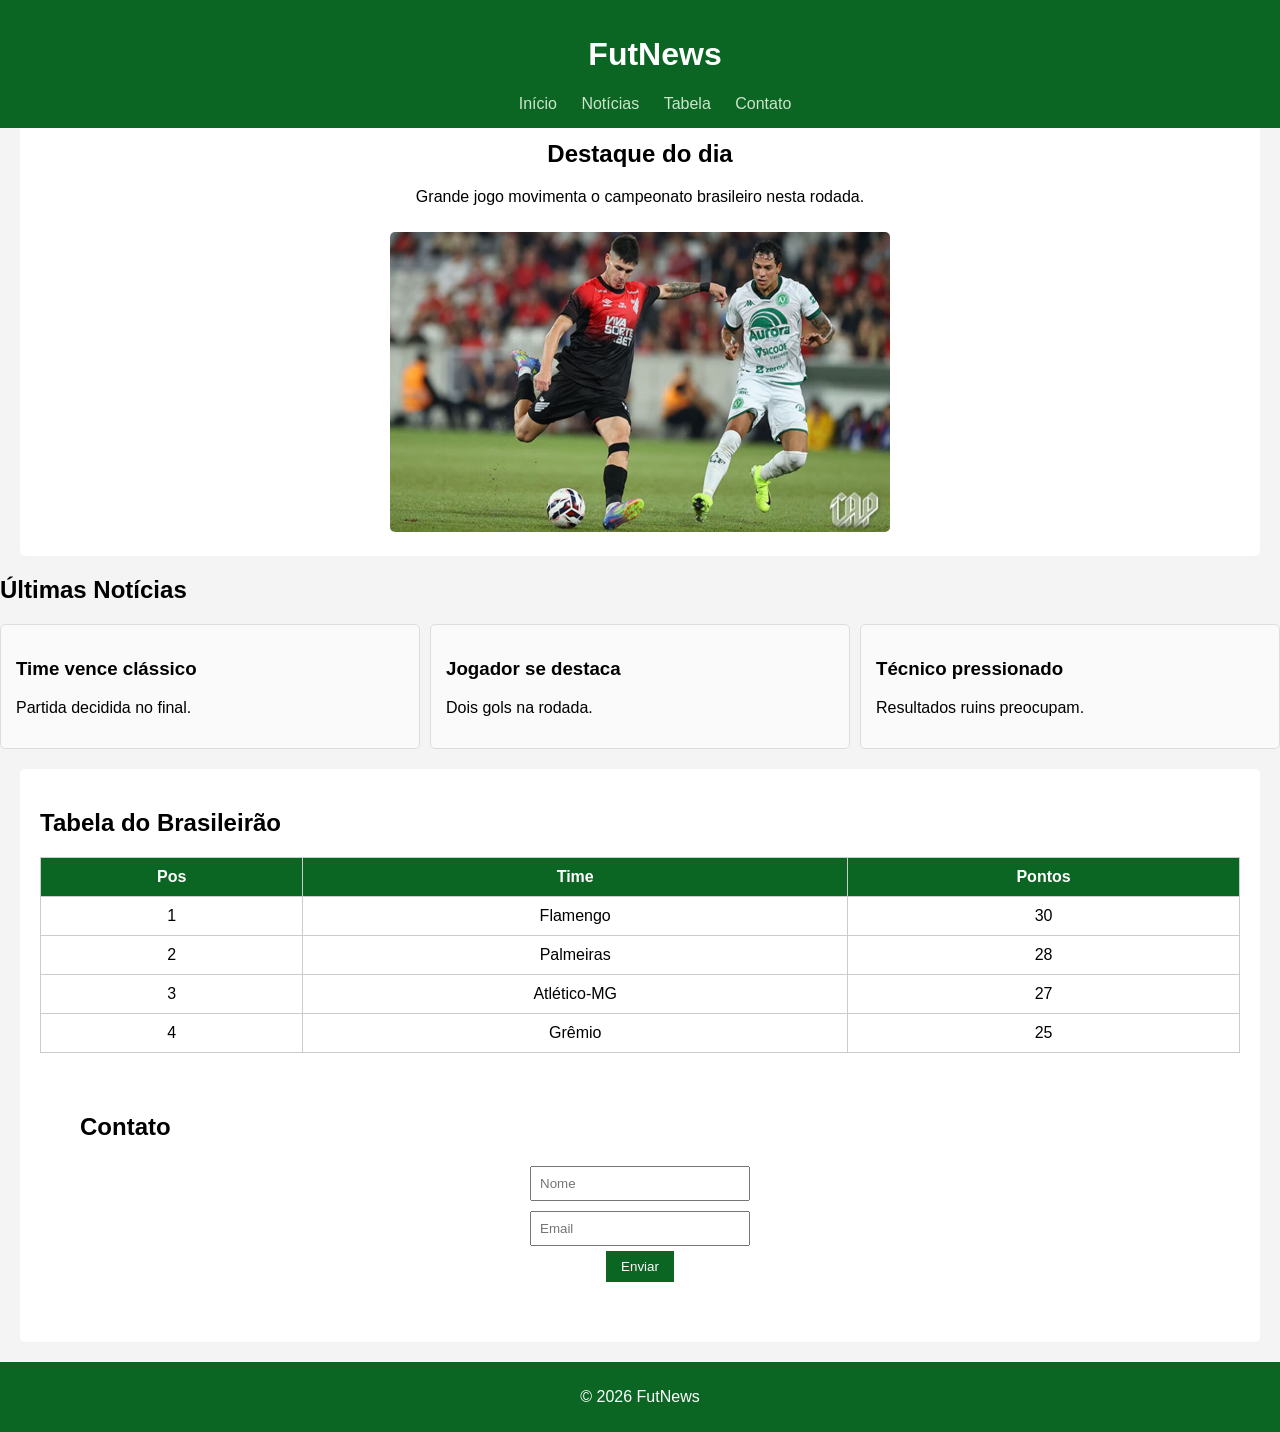
<file: index.html>
<!doctype html>
<html lang="en">

<head>
  <meta charset="UTF-8" />
  <meta name="viewport" content="width=device-width, initial-scale=1.0" />
  <title>Document</title>
  <link rel="stylesheet" href="assets/style/global.css" />
</head>

<body>
  <header>
    <h1>FutNews</h1>
    <nav>
      <a href="#inicio">Início</a>
      <a href="#noticias">Notícias</a>
      <a href="#tabela">Tabela</a>
      <a href="#">Contato</a>
    </nav>
  
  </header>
  <main>

  <section id="inicio" class="principal">
    <h2>Destaque do dia</h2>
    <p>Grande jogo movimenta o campeonato brasileiro nesta rodada.</p>
    <img src="assets/img/zapelli-chapecoense-1-1024x576.jpg" width="500px" height="300px" alt="CAP x CHA">
  </section>

  <sectionF id="noticias">
  <h2>Últimas Notícias</h2>

  <div class="cards">
    <div class="card">
      <h3>Time vence clássico</h3>
      <p>Partida decidida no final.</p>
    </div>

    <div class="card">
      <h3>Jogador se destaca</h3>
      <p>Dois gols na rodada.</p>
    </div>

    <div class="card">
      <h3>Técnico pressionado</h3>
      <p>Resultados ruins preocupam.</p>
    </div>
  </div>
</sectionF>
<section id="tabela">
    <h2>Tabela do Brasileirão</h2>

    <table>
        <tr>
            <th>Pos</th>
            <th>Time</th>
            <th>Pontos</th>
        </tr>
        <tr>
            <td>1</td>
            <td>Flamengo</td>
            <td>30</td>
        </tr>
        <tr>
            <td>2</td>
            <td>Palmeiras</td>
            <td>28</td>
        </tr>
        <tr>
            <td>3</td>
            <td>Atlético-MG</td>
            <td>27</td>
        </tr>
        <tr>
            <td>4</td>
            <td>Grêmio</td>
            <td>25</td>
        </tr>
    </table>

<section id="contato">
    <h2>Contato</h2>

    <form>
        <input type="text" placeholder="Nome"><br>
        <input type="email" placeholder="Email"><br>
        <button type="submit">Enviar</button>
    </form>
</section>
</main>

<footer>
    <p>© 2026 FutNews</p>
</footer>

</body>
</html>
</file>
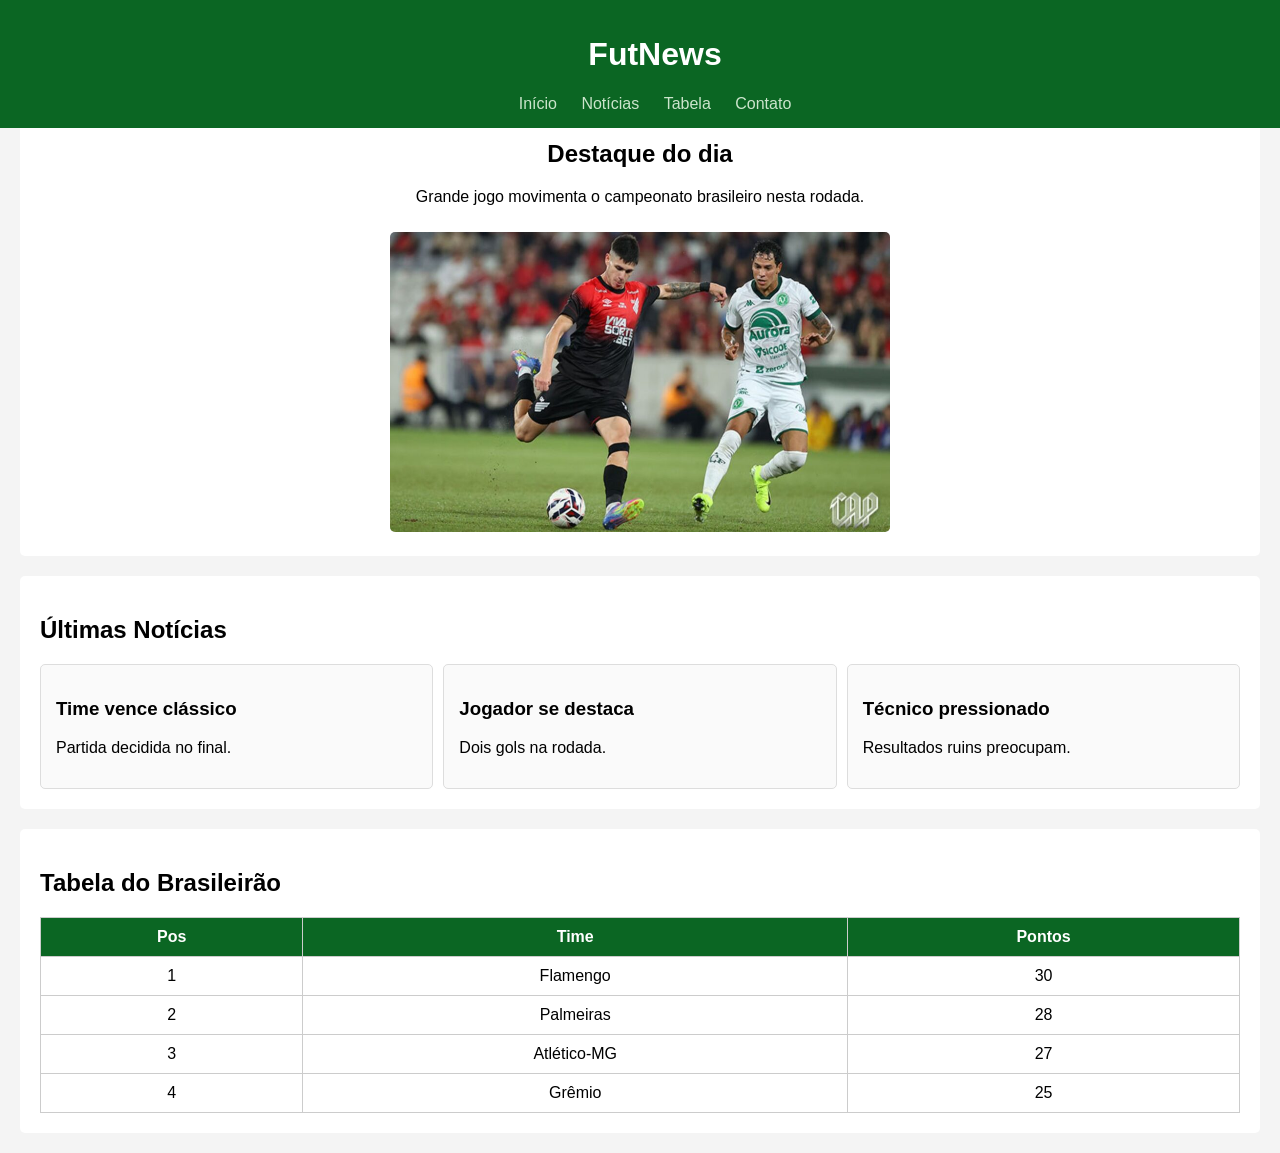
<file: indext.html>
<!doctype html>
<html lang="en">

<head>
  <meta charset="UTF-8" />
  <meta name="viewport" content="width=device-width, initial-scale=1.0" />
  <title>Document</title>
  <link rel="stylesheet" href="assets/style/global.css" />
</head>

<body>
  <header>
    <h1>FutNews</h1>
    <nav>
      <a href="#">Início</a>
      <a href="#">Notícias</a>
      <a href="#">Tabela</a>
      <a href="#">Contato</a>
    </nav>
  </header>
  <section class="principal">
    <h2>Destaque do dia</h2>
    <p>Grande jogo movimenta o campeonato brasileiro nesta rodada.</p>
    <img src="assets/img/zapelli-chapecoense-1-1024x576.jpg" width="500px" height="300px" alt="CAP x CHA">
  </section>
  <section>
  <h2>Últimas Notícias</h2>

  <div class="cards">
    <div class="card">
      <h3>Time vence clássico</h3>
      <p>Partida decidida no final.</p>
    </div>

    <div class="card">
      <h3>Jogador se destaca</h3>
      <p>Dois gols na rodada.</p>
    </div>

    <div class="card">
      <h3>Técnico pressionado</h3>
      <p>Resultados ruins preocupam.</p>
    </div>
  </div>
</section>
<section>
    <h2>Tabela do Brasileirão</h2>

    <table>
        <tr>
            <th>Pos</th>
            <th>Time</th>
            <th>Pontos</th>
        </tr>
        <tr>
            <td>1</td>
            <td>Flamengo</td>
            <td>30</td>
        </tr>
        <tr>
            <td>2</td>
            <td>Palmeiras</td>
            <td>28</td>
        </tr>
        <tr>
            <td>3</td>
            <td>Atlético-MG</td>
            <td>27</td>
        </tr>
        <tr>
            <td>4</td>
            <td>Grêmio</td>
            <td>25</td>
        </tr>
    </table>
</section>

</body>
</html>
</file>
<file: assets/style/global.css>
header {
    background-color: #0B6623;
    color: #fff;
    padding: 15px;
    text-align: center;
    position: fixed;
    width: 100%;
    top: 0;
}

nav a {
    color: #CCE5CC;
    margin: 0 10px;
    text-decoration: none;
}

nav a:hover {
    color: #fff;
}

.principal{
    text-align: center;
    margin-top: 100px;
}

.principal img{
    margin-top: 10px;
    border-radius: 5px;
}

table {
    width: 100%;
    border-collapse: collapse;
}

th {
    background-color: #0b6623;
    color: white;
}

td, th {
    border: 1px solid #ccc;
    padding: 10px;
    text-align: center;
}

.cards {
    display: flex;
    gap: 10px;
}

.card {
    flex: 1;
    border: 1px solid #ddd;
    padding: 15px;
    border-radius: 5px;
    background-color: #fafafa;
}
body {
    font-family: Arial, sans-serif;
    margin: 0;
    background-color: #f4f4f4;
}

section {
    background: white;
    margin: 20px;
    padding: 20px;
    border-radius: 5px;
}

form {
    text-align: center;
}

input {
    width: 200px;
    padding: 8px;
    margin: 5px 0;
}

button {
    padding: 8px 15px;
    background-color: #0b6623;
    color: white;
    border: none;
}

button:hover {
    background-color: #145a32;
}

footer {
    background-color: #0b6623;
    color: white;
    text-align: center;
    padding: 10px;
}
</file>
